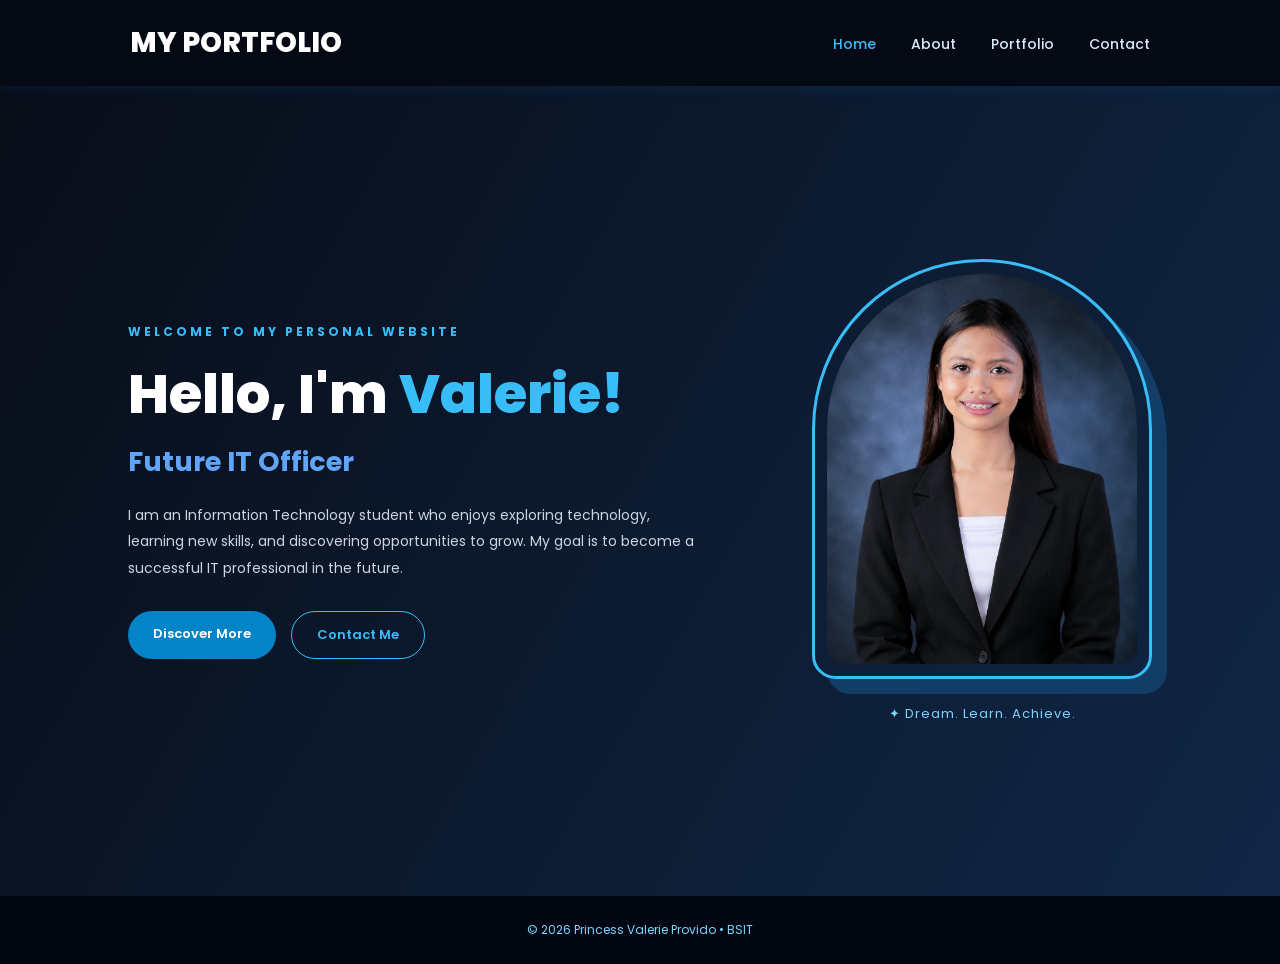
<file: index.html>
<!DOCTYPE html>
<html lang="en">
<head>
    <meta charset="UTF-8">
    <meta name="viewport" content="width=device-width, initial-scale=1.0">
    <title>Princess Valerie | Home</title>
    <link rel="stylesheet" href="style.css">
    <link href="https://fonts.googleapis.com/css2?family=Poppins:wght@300;400;500;600;700;800&display=swap" rel="stylesheet">
</head>
<body>

<header>
    <nav class="navbar">
        <a href="index.html" class="logo">MY PORTFOLIO<span></span></a>
        <ul class="nav-links">
            <li><a href="index.html" class="active">Home</a></li>
            <li><a href="about.html">About</a></li>
            <li><a href="portfolio.html">Portfolio</a></li>
            <li><a href="contact.html">Contact</a></li>
        </ul>
    </nav>
</header>

<section class="home">
    <div class="home-content">
        <p class="welcome">WELCOME TO MY PERSONAL WEBSITE</p>

        <h1>Hello, I'm <span>Valerie!</span></h1>
        <h2>Future IT Officer</h2>

        <p class="description">
            I am an Information Technology student who enjoys
            exploring technology, learning new skills, and
            discovering opportunities to grow. My goal is to
            become a successful IT professional in the future.
        </p>

        <div class="home-buttons">
            <a href="about.html" class="btn">Discover More</a>
            <a href="contact.html" class="btn-outline">Contact Me</a>
        </div>
    </div>

    <div class="home-image">
        <div class="image-frame">
            <img src="profile.jpg.jpg" alt="Princess Valerie">
        </div>
        <p class="image-label">✦ Dream. Learn. Achieve.</p>
    </div>
</section>

<footer>
    <p>© 2026 Princess Valerie Provido • BSIT</p>
</footer>

</body>
</html>
</file>
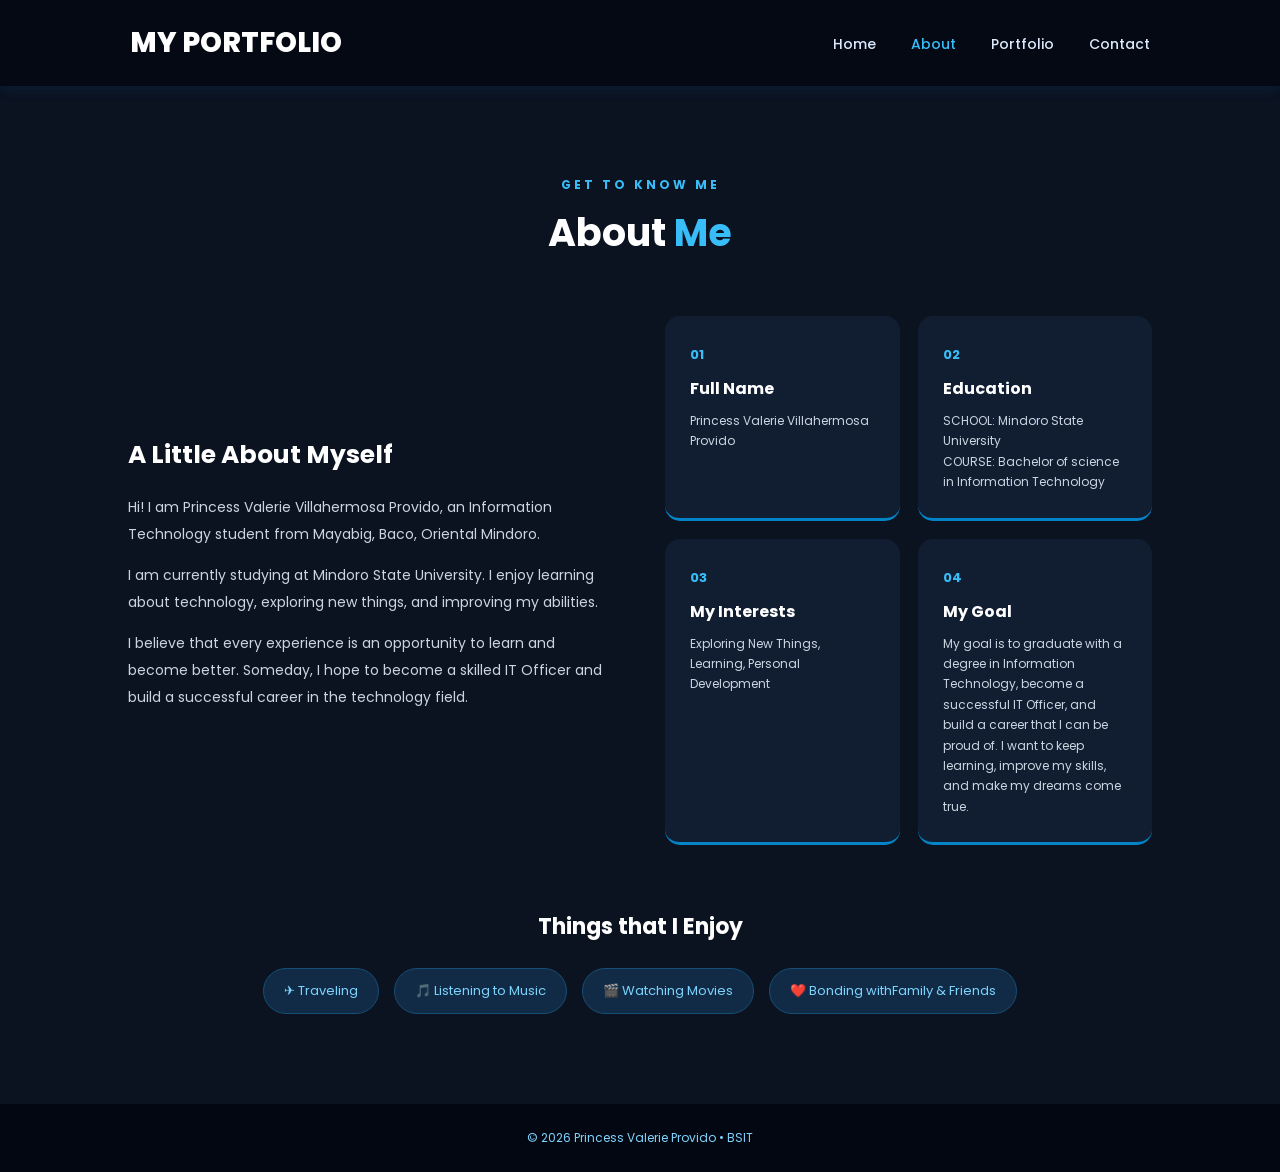
<file: about.html>
<!DOCTYPE html>
<html lang="en">
<head>
    <meta charset="UTF-8">
    <meta name="viewport" content="width=device-width, initial-scale=1.0">
    <title>About Me | Valerie</title>
    <link rel="stylesheet" href="style.css">
    <link href="https://fonts.googleapis.com/css2?family=Poppins:wght@300;400;500;600;700;800&display=swap" rel="stylesheet">
</head>
<body>

<header>
    <nav class="navbar">
        <a href="index.html" class="logo">MY PORTFOLIO<span></span></a>
        <ul class="nav-links">
            <li><a href="index.html">Home</a></li>
            <li><a href="about.html" class="active">About</a></li>
            <li><a href="portfolio.html">Portfolio</a></li>
            <li><a href="contact.html">Contact</a></li>
        </ul>
    </nav>
</header>

<section class="section about">
    <div class="section-heading">
        <p>GET TO KNOW ME</p>
        <h2>About <span>Me</span></h2>
    </div>

    <div class="about-content">
        <div class="about-text">
            <h3>A Little About Myself</h3>

            <p>
                Hi! I am Princess Valerie Villahermosa Provido,
                an Information Technology student from Mayabig,
                Baco, Oriental Mindoro.
            </p>

            <p>
                I am currently studying at Mindoro State University.
                I enjoy learning about technology, exploring new
                things, and improving my abilities.
            </p>

            <p>
                I believe that every experience is an opportunity
                to learn and become better. Someday, I hope to become
                a skilled IT Officer and build a successful career
                in the technology field.
            </p>
        </div>

        <div class="about-info">
            <div class="info-card">
                <span>01</span>
                <h3>Full Name</h3>
                <p>Princess Valerie Villahermosa Provido</p>
            </div>

            <div class="info-card">
                <span>02</span>
                <h3>Education</h3>
                <p>SCHOOL: Mindoro State University
                    <br>COURSE: Bachelor of science in Information Technology

                </p>
            </div>

            <div class="info-card">
                <span>03</span>
                <h3>My Interests</h3>
                <p>Exploring New Things, Learning, Personal Development</p>
            </div>

            <div class="info-card">
                <span>04</span>
                <h3>My Goal</h3>
                <p>My goal is to graduate with a degree in Information Technology, become a successful
                    IT Officer, and build a career that I can be proud of.
                    I want to keep learning, improve my skills, and make my dreams come true.</p>
            </div>
        </div>
    </div>

    <div class="hobbies">
        <h3>Things that I Enjoy</h3>
        <div class="hobby-list">
            <span>✈ Traveling</span>
            <span>🎵 Listening to Music</span>
            <span>🎬 Watching Movies</span>
            <span>❤️ Bonding withFamily & Friends</span>
        </div>
    </div>
</section>

<footer>
    <p>© 2026 Princess Valerie Provido • BSIT</p>
</footer>

</body>
</html>
</file>
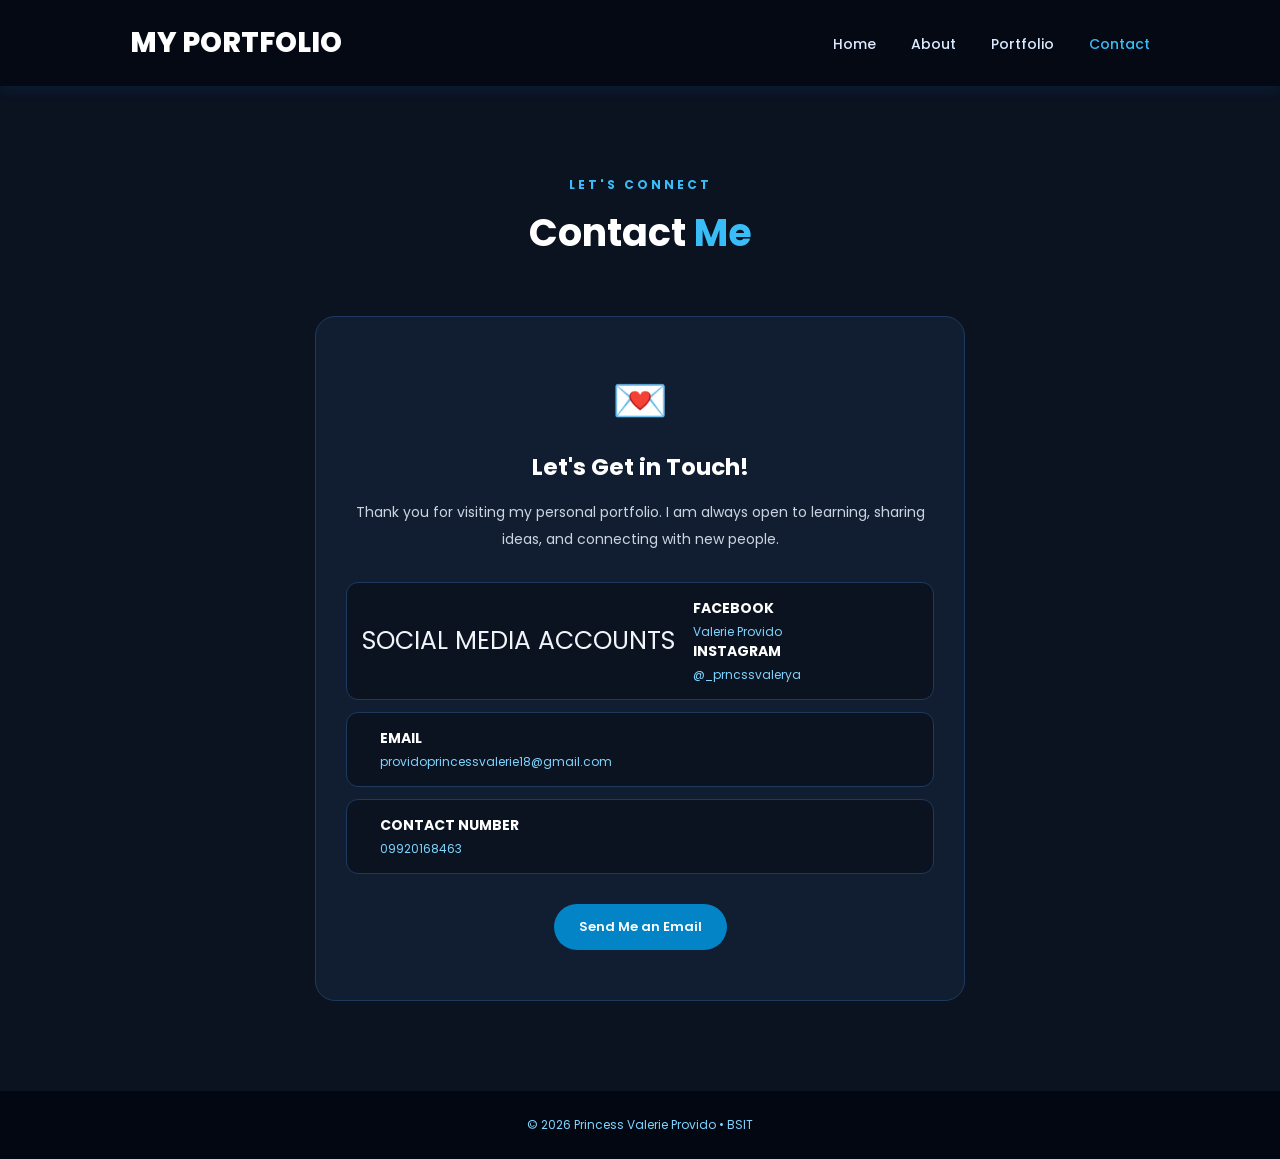
<file: contact.html>
<!DOCTYPE html>
<html lang="en">
<head>
    <meta charset="UTF-8">
    <meta name="viewport" content="width=device-width, initial-scale=1.0">
    <title>Contact Me | Valerie</title>
    <link rel="stylesheet" href="style.css">
    <link href="https://fonts.googleapis.com/css2?family=Poppins:wght@300;400;500;600;700;800&display=swap" rel="stylesheet">
</head>
<body>

<header>
    <nav class="navbar">
        <a href="index.html" class="logo">MY PORTFOLIO<span></span></a>
        <ul class="nav-links">
            <li><a href="index.html">Home</a></li>
            <li><a href="about.html">About</a></li>
            <li><a href="portfolio.html">Portfolio</a></li>
            <li><a href="contact.html" class="active">Contact</a></li>
        </ul>
    </nav>
</header>

<section class="section contact">

    <div class="section-heading">
        <p>LET'S CONNECT</p>
        <h2>Contact <span>Me</span></h2>
    </div>

    <div class="contact-content">
        <div class="contact-icon">💌</div>

        <h3>Let's Get in Touch!</h3>

        <p>
            Thank you for visiting my personal portfolio.
            I am always open to learning, sharing ideas,
            and connecting with new people.
        </p>

        <div class="contact-details">

            <div class="contact-item">
                <span>SOCIAL MEDIA ACCOUNTS</span>
                <div>
                    <h4>FACEBOOK</h4>
                    <p>Valerie Provido</p>
                    <h4>INSTAGRAM</h4>
                    <p>@_prncssvalerya</p>
                </div>
            </div>

            <div class="contact-item">
                <span></span>
                <div>
                    <h4>EMAIL</h4>
                    <p>providoprincessvalerie18@gmail.com</p>
                </div>
            </div>

            <div class="contact-item">
                <span></span>
                <div>
                    <h4>CONTACT NUMBER</h4>
                    <p>09920168463</p>
                </div>
            </div>

        </div>

        <a href="mailto:your-email@example.com" class="btn">
            Send Me an Email
        </a>
    </div>

</section>

<footer>
    <p>© 2026 Princess Valerie Provido • BSIT</p>
</footer>

</body>
</html>
</file>
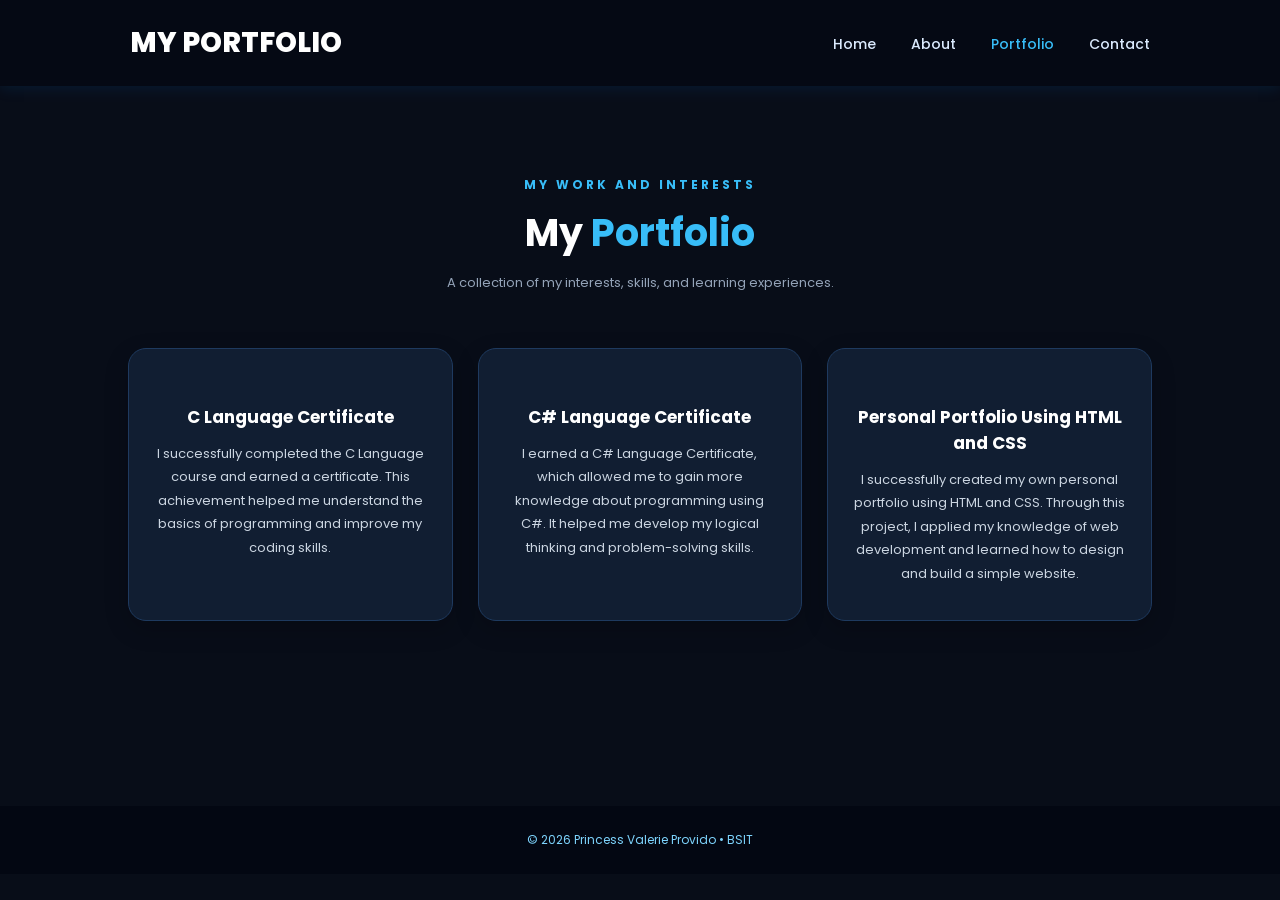
<file: portfolio.html>
<!DOCTYPE html>
<html lang="en">
<head>
    <meta charset="UTF-8">
    <meta name="viewport" content="width=device-width, initial-scale=1.0">
    <title>My Portfolio | Valerie</title>
    <link rel="stylesheet" href="style.css">
    <link href="https://fonts.googleapis.com/css2?family=Poppins:wght@300;400;500;600;700;800&display=swap" rel="stylesheet">
</head>
<body>

<header>
    <nav class="navbar">
        <a href="index.html" class="logo">MY PORTFOLIO<span></span></a>
        <ul class="nav-links">
            <li><a href="index.html">Home</a></li>
            <li><a href="about.html">About</a></li>
            <li><a href="portfolio.html" class="active">Portfolio</a></li>
            <li><a href="contact.html">Contact</a></li>
        </ul>
    </nav>
</header>

<section class="section portfolio">
    <div class="section-heading">
        <p>MY WORK AND INTERESTS</p>
        <h2>My <span>Portfolio</span></h2>
        <p class="subtitle">A collection of my interests, skills, and learning experiences.</p>
    </div>

    <div class="portfolio-container">

        <div class="portfolio-card">
            <div class="card-icon"></div>
            <h3>C Language Certificate</h3>
            <p>
                I successfully completed the C Language course and earned a certificate.
                This achievement helped me understand the basics of programming
                and improve my coding skills.
            </p>
        </div>

        <div class="portfolio-card">
            <div class="card-icon"></div>
            <h3>C# Language Certificate</h3>
            <p>
                I earned a C# Language Certificate, which allowed me to
                gain more knowledge about programming using C#.
                It helped me develop my logical thinking and problem-solving skills.
            </p>
        </div>

        <div class="portfolio-card">
            <div class="card-icon"></div>
            <h3>Personal Portfolio Using HTML and CSS</h3>
            <p>
                I successfully created my own personal portfolio using HTML and CSS.
                Through this project, I applied my knowledge of web development
                and learned how to design and build a simple website.
            </p>
        </div>

    </div>
</section>

<footer>
    <p>© 2026 Princess Valerie Provido • BSIT</p>
</footer>

</body>
</html>
</file>
<file: style.css>
/* RESET */
* {
    margin: 0;
    padding: 0;
    box-sizing: border-box;
    scroll-behavior: smooth;
}

body {
    font-family: 'Poppins', sans-serif;
    background: #080d18;
    color: #f1f5f9;
}

/* NAVIGATION */
header {
    width: 100%;
    background: #050914;
    position: sticky;
    top: 0;
    z-index: 1000;
    box-shadow: 0 2px 15px rgba(0, 140, 255, 0.12);
}

.navbar {
    max-width: 1200px;
    margin: auto;
    padding: 22px 7%;
    display: flex;
    justify-content: space-between;
    align-items: center;
}

.logo {
    font-size: 28px;
    font-weight: 800;
    color: #ffffff;
    text-decoration: none;
}

.logo span {
    color: #38bdf8;
}

.nav-links {
    display: flex;
    list-style: none;
    gap: 35px;
}

.nav-links a {
    text-decoration: none;
    color: #dbeafe;
    font-size: 14px;
    font-weight: 500;
    transition: 0.3s;
}

.nav-links a:hover,
.nav-links a.active {
    color: #38bdf8;
}

/* HOME */
.home {
    min-height: 90vh;
    padding: 70px 10%;
    display: flex;
    justify-content: space-between;
    align-items: center;
    gap: 50px;
    background: linear-gradient(120deg, #080d18, #102746);
}

.home-content {
    max-width: 580px;
}

.welcome {
    color: #38bdf8;
    font-size: 12px;
    font-weight: 700;
    letter-spacing: 3px;
    margin-bottom: 20px;
}

.home-content h1 {
    font-size: 55px;
    line-height: 1.2;
    font-weight: 800;
    color: #ffffff;
}

.home-content h1 span {
    color: #38bdf8;
}

.home-content h2 {
    font-size: 27px;
    color: #60a5fa;
    margin: 15px 0;
}

.description {
    color: #cbd5e1;
    font-size: 14px;
    line-height: 1.9;
    margin: 20px 0 30px;
}

.home-buttons {
    display: flex;
    gap: 15px;
    flex-wrap: wrap;
}

/* BUTTONS */
.btn,
.btn-outline {
    display: inline-block;
    padding: 13px 25px;
    border-radius: 30px;
    text-decoration: none;
    font-size: 13px;
    font-weight: 600;
    transition: 0.3s;
}

.btn {
    background: #0284c7;
    color: white;
}

.btn:hover {
    background: #38bdf8;
    color: #050914;
    transform: translateY(-3px);
}

.btn-outline {
    border: 1.5px solid #38bdf8;
    color: #38bdf8;
}

.btn-outline:hover {
    background: #0284c7;
    color: white;
}

/* PROFILE IMAGE */
.home-image {
    text-align: center;
}

.image-frame {
    width: 340px;
    height: 420px;
    padding: 12px;
    border: 3px solid #38bdf8;
    border-radius: 180px 180px 25px 25px;
    box-shadow: 15px 15px 0 #123d66;
}

.image-frame img {
    width: 100%;
    height: 100%;
    object-fit: cover;
    border-radius: 170px 170px 18px 18px;
}

.image-label {
    margin-top: 25px;
    font-size: 13px;
    color: #7dd3fc;
    letter-spacing: 1px;
}

/* GENERAL SECTIONS */
.section {
    padding: 90px 10%;
    min-height: 80vh;
}

.section-heading {
    text-align: center;
    margin-bottom: 55px;
}

.section-heading > p:first-child {
    color: #38bdf8;
    font-size: 12px;
    letter-spacing: 3px;
    font-weight: 700;
}

.section-heading h2 {
    font-size: 38px;
    margin-top: 10px;
    color: #ffffff;
}

.section-heading h2 span {
    color: #38bdf8;
}

.subtitle {
    color: #94a3b8;
    font-size: 13px;
    margin-top: 12px;
    letter-spacing: 0 !important;
    font-weight: 400 !important;
}

/* ABOUT */
.about {
    background: #0b1220;
}

.about-content {
    display: grid;
    grid-template-columns: 1fr 1fr;
    gap: 50px;
    align-items: center;
}

.about-text h3 {
    font-size: 25px;
    margin-bottom: 20px;
    color: #ffffff;
}

.about-text p {
    font-size: 14px;
    line-height: 1.9;
    color: #cbd5e1;
    margin-bottom: 15px;
}

.about-info {
    display: grid;
    grid-template-columns: 1fr 1fr;
    gap: 18px;
}

.info-card {
    padding: 25px;
    background: #111e32;
    border-radius: 15px;
    border-bottom: 3px solid #0284c7;
    transition: 0.3s;
}

.info-card:hover {
    transform: translateY(-5px);
    background: #162943;
}

.info-card span {
    color: #38bdf8;
    font-size: 13px;
    font-weight: 700;
}

.info-card h3 {
    margin: 10px 0;
    font-size: 16px;
    color: #ffffff;
}

.info-card p {
    color: #cbd5e1;
    font-size: 12px;
    line-height: 1.7;
}

/* HOBBIES */
.hobbies {
    margin-top: 65px;
    text-align: center;
}

.hobbies h3 {
    font-size: 22px;
    margin-bottom: 25px;
    color: #ffffff;
}

.hobby-list {
    display: flex;
    justify-content: center;
    flex-wrap: wrap;
    gap: 15px;
}

.hobby-list span {
    background: #112b47;
    color: #7dd3fc;
    padding: 12px 20px;
    border-radius: 30px;
    font-size: 13px;
    border: 1px solid #164e75;
}

/* PORTFOLIO */
.portfolio {
    background: #080d18;
}

.portfolio-container {
    display: grid;
    grid-template-columns: repeat(3, 1fr);
    gap: 25px;
}

.portfolio-card {
    background: #111e32;
    padding: 35px 25px;
    border-radius: 18px;
    text-align: center;
    box-shadow: 0 8px 25px rgba(0, 0, 0, 0.2);
    border: 1px solid #1e3a5f;
    transition: 0.3s;
}

.portfolio-card:hover {
    transform: translateY(-8px);
    box-shadow: 0 12px 30px rgba(56, 189, 248, 0.15);
    border-color: #38bdf8;
}

.card-icon {
    font-size: 40px;
    margin-bottom: 20px;
}

.portfolio-card h3 {
    font-size: 17px;
    margin-bottom: 12px;
    color: #ffffff;
}

.portfolio-card p {
    font-size: 13px;
    line-height: 1.8;
    color: #cbd5e1;
}

/* CONTACT */
.contact {
    background: #0b1220;
}

.contact-content {
    max-width: 650px;
    margin: auto;
    padding: 50px 30px;
    text-align: center;
    background: #111e32;
    border-radius: 20px;
    border: 1px solid #1e3a5f;
}

.contact-icon {
    font-size: 45px;
    margin-bottom: 15px;
}

.contact-content h3 {
    font-size: 23px;
    margin-bottom: 15px;
    color: #ffffff;
}

.contact-content > p {
    color: #cbd5e1;
    font-size: 14px;
    line-height: 1.9;
    margin-bottom: 25px;
}

.contact-details {
    text-align: left;
    margin: 30px 0;
}

.contact-item {
    display: flex;
    align-items: center;
    gap: 18px;
    padding: 15px;
    background: #0b1220;
    border-radius: 12px;
    margin-bottom: 12px;
    border: 1px solid #1e3a5f;
}

.contact-item span {
    font-size: 25px;
}

.contact-item h4 {
    font-size: 14px;
    color: #ffffff;
}

.contact-item p {
    font-size: 12px;
    color: #7dd3fc;
    margin-top: 4px;
}

/* FOOTER */
footer {
    background: #030712;
    color: #7dd3fc;
    padding: 25px;
    text-align: center;
    font-size: 12px;
}

/* RESPONSIVE DESIGN */
@media (max-width: 850px) {

    .home {
        flex-direction: column-reverse;
        text-align: center;
        padding: 60px 7%;
    }

    .home-content h1 {
        font-size: 40px;
    }

    .home-buttons {
        justify-content: center;
    }

    .image-frame {
        width: 270px;
        height: 340px;
    }

    .about-content {
        grid-template-columns: 1fr;
    }

    .portfolio-container {
        grid-template-columns: 1fr 1fr;
    }
}

@media (max-width: 550px) {

    .navbar {
        flex-direction: column;
        gap: 18px;
    }

    .nav-links {
        gap: 17px;
    }

    .nav-links a {
        font-size: 12px;
    }

    .home-content h1 {
        font-size: 34px;
    }

    .home-content h2 {
        font-size: 22px;
    }

    .image-frame {
        width: 230px;
        height: 290px;
    }

    .section {
        padding: 65px 7%;
    }

    .section-heading h2 {
        font-size: 30px;
    }

    .about-info {
        grid-template-columns: 1fr;
    }

    .portfolio-container {
        grid-template-columns: 1fr;
    }
}
</file>
